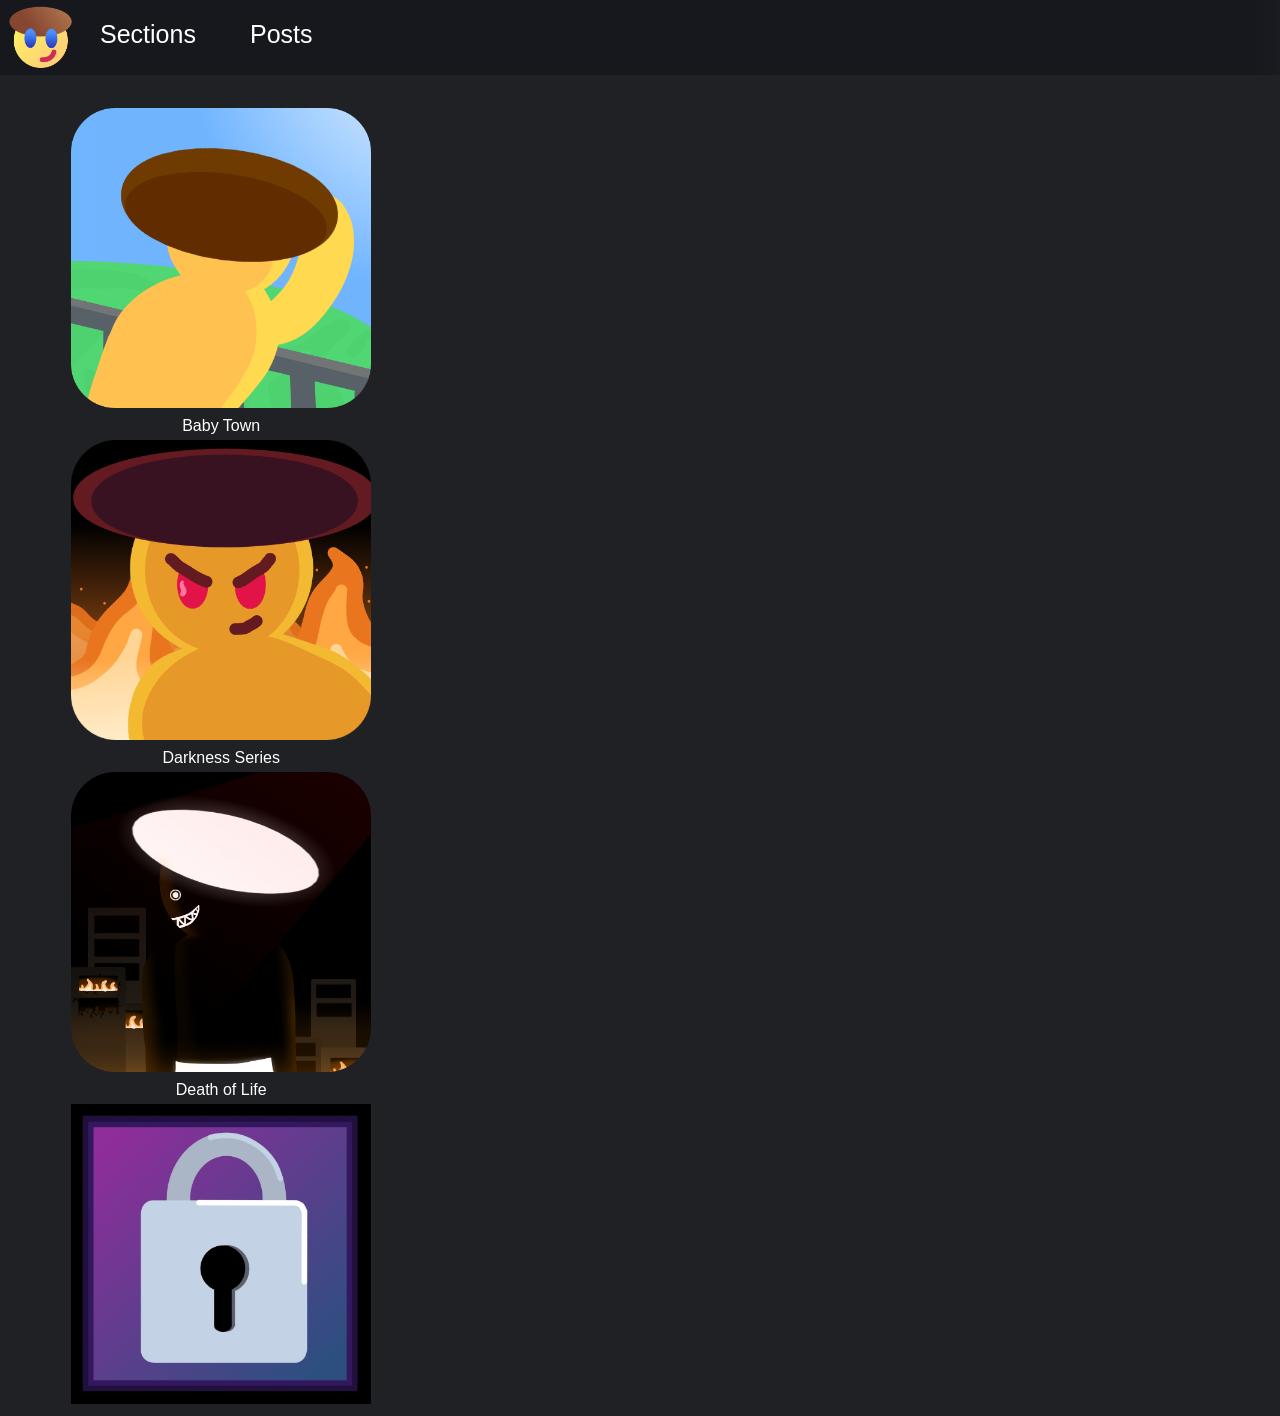
<file: index.html>
<!DOCTYPE html>
<html lang="en">
<head>
    <meta charset="UTF-8">
    <meta name="viewport" content="width=device-width, initial-scale=1.0">
    <link rel="icon" type="image/png" href="images/btpedialogov1.png">
    <title>Home</title>
    <link rel="preconnect" href="https://fonts.googleapis.com">
    <link rel="stylesheet" href="style.css" />
<link rel="preconnect" href="https://fonts.gstatic.com" crossorigin>
<link href="https://fonts.googleapis.com/css2?family=Roboto:ital,wght@0,100..900;1,100..900&display=swap" rel="stylesheet">
</head>
<body bgcolor="#202124" class="para">


    <!-- Header -->

<!-- <div class="mob">
    <form action="mainselect.php">
        <input type="image" src="images/btpedialogov1.png" height="50" width="50" class="header">
    </form>
    <img src="images/btpediatopperheader.png" class="headbacker">
    <div class="sectionsdropdown">
        <label style="cursor: pointer; font-family: Arial, Helvetica, sans-serif;" class="sectiondropbutton">Sections</label>
        <div class="sectionsdropped hide">
            <a href="babytownsection/main.html">Baby Town</a>
            <a href="btdarknessseriessection/main.html">Darkness Series</a>
            <a href="btdeathoflifesection/main.html">Death of Life</a>
        </div>
    </div>
</div> -->

<div class="desk">
    <form action="index.html">
        <input type="image" src="images/btpedialogov1.png" height="65" width="65" class="header">
    </form>
    <img src="images/btpediatopperheader.png" class="headbacker">
    <div class="chatlink">
        <a class="chatlink" href="chatv1.html" style="font-size: 25px; position: fixed; top: 20px; left: 250px; width: 100%; background-color: none; z-index: 1000; font-family: Arial, Helvetica, sans-serif; text-decoration: none;">Posts</a>
    </div>
    <div class="sectionsdropdown">
        <label style="cursor: pointer; font-family: Arial, Helvetica, sans-serif;" class="sectiondropbutton">Sections</label>
        <div class="sectionsdropped hide">
            <a href="babytownsection/main.html">Baby Town</a>
            <a href="btdarknessseriessection/main.html">Darkness Series</a>
            <a href="btdeathoflifesection/main.html">Death of Life</a>
        </div>
    </div>
</div>


    <!-- Section Select -->

<div class="desk">
    <div class="gallery">
    <form action="babytownsection/main.html">
        <div class="imgslct">
            <input type="image" src="images/btsectback.png" width="300" height="300">
        </div>
    </form>
    <div class="description" style="font-family: Arial, Helvetica, sans-serif"> Baby Town</div>
    <form action="btdarknessseriessection/main.html">
        <div class="imgslct">
            <input type="image" src="images/btdasectback.png" width="300" height="300">
        </div>
    </form>
    <div class="description" style="font-family: Arial, Helvetica, sans-serif"> Darkness Series</div>
    <form action="btdeathoflifesection/main.html">
        <div class="imgslct">
            <input type="image" src="images/btdolsecback.png" width="300" height="300">
        </div>
    </form>
    <div class="description" style="font-family: Arial, Helvetica, sans-serif">Death of Life</div>
    <form action="mainselect.html">
        <div class="imgslct">
            <input type="image" src="images/locklogo.jpg" width="300" height="300">
        </div>
    </form>
</div>
<!-- <div class="mob">
    <div class="gallery">
        <form action="babytownsection/main.html">
            <div class="imgslct">
                <input type="image" src="images/ogbtlogotxt.jpg">
            </div>
        </form>
        <div class="description" style="font-family: Arial, Helvetica, sans-serif"> Baby Town</div>
        <form action="btdarknessseriessection/main.html">
            <div class="imgslct">
                <input type="image" src="images/btdslogotxt.jpg">
            </div>
        </form>
        <div class="description" style="font-family: Arial, Helvetica, sans-serif"> Darkness Series</div>
        <form action="btdeathoflifesection/main.html">
            <div class="imgslct">
                <input type="image" src="images/btdollogo.jpg">
            </div>
        </form>
        <div class="description" style="font-family: Arial, Helvetica, sans-serif">Death of Life</div>
    </div>
</div> -->


    <!-- Footer -->

<!-- <div class="mob">
        <div class="footer-container">
            <div class="footer">
                <div class="footer-heading footer-1">
                    <h2>Our Socials</h2>
                    <a href="#">Youtube</a>
                </div>
                <div class="footer-heading footer-2">
                    <h2>Support Us</h2>
                    <a href="#">Donate</a>
                </div>
            </div>
        </div>
    </div> -->


    <!-- Scripts -->


    <script src="script.js"></script>


</body>
</html>
</file>
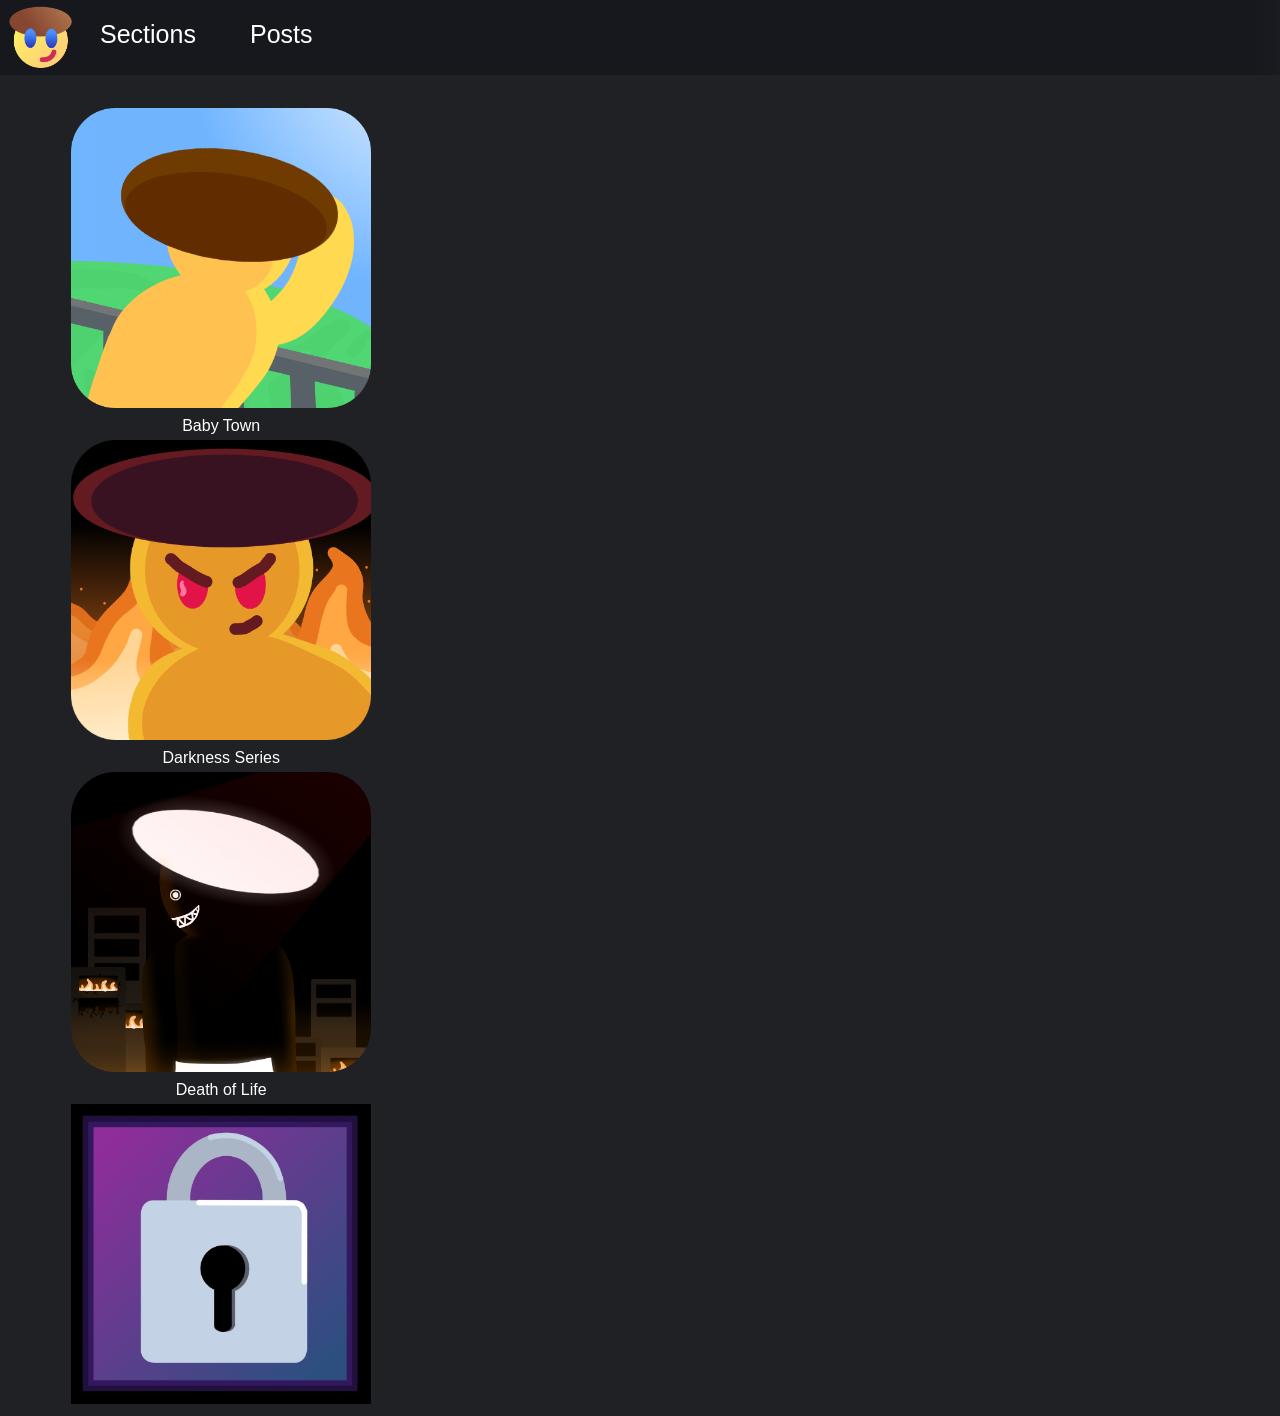
<file: default.html>
<!DOCTYPE html>
<html lang="en">
<head>
    <meta charset="UTF-8">
    <meta name="viewport" content="width=device-width, initial-scale=1.0">
    <link rel="icon" type="image/png" href="images/btpedialogov1.png">
    <title>Home</title>
    <link rel="preconnect" href="https://fonts.googleapis.com">
    <link rel="stylesheet" href="style.css" />
<link rel="preconnect" href="https://fonts.gstatic.com" crossorigin>
<link href="https://fonts.googleapis.com/css2?family=Roboto:ital,wght@0,100..900;1,100..900&display=swap" rel="stylesheet">
</head>
<body bgcolor="#202124" class="para">


    <!-- Header -->

<!-- <div class="mob">
    <form action="mainselect.php">
        <input type="image" src="images/btpedialogov1.png" height="50" width="50" class="header">
    </form>
    <img src="images/btpediatopperheader.png" class="headbacker">
    <div class="sectionsdropdown">
        <label style="cursor: pointer; font-family: Arial, Helvetica, sans-serif;" class="sectiondropbutton">Sections</label>
        <div class="sectionsdropped hide">
            <a href="babytownsection/main.html">Baby Town</a>
            <a href="btdarknessseriessection/main.html">Darkness Series</a>
            <a href="btdeathoflifesection/main.html">Death of Life</a>
        </div>
    </div>
</div> -->

<div class="desk">
    <form action="default.html">
        <input type="image" src="images/btpedialogov1.png" height="65" width="65" class="header">
    </form>
    <img src="images/btpediatopperheader.png" class="headbacker">
    <div class="chatlink">
        <a class="chatlink" href="chatv1.html" style="font-size: 25px; position: fixed; top: 20px; left: 250px; width: 100%; background-color: none; z-index: 1000; font-family: Arial, Helvetica, sans-serif; text-decoration: none;">Posts</a>
    </div>
    <div class="sectionsdropdown">
        <label style="cursor: pointer; font-family: Arial, Helvetica, sans-serif;" class="sectiondropbutton">Sections</label>
        <div class="sectionsdropped hide">
            <a href="babytownsection/main.html">Baby Town</a>
            <a href="btdarknessseriessection/main.html">Darkness Series</a>
            <a href="btdeathoflifesection/main.html">Death of Life</a>
        </div>
    </div>
</div>


    <!-- Section Select -->

<div class="desk">
    <div class="gallery">
    <form action="babytownsection/main.html">
        <div class="imgslct">
            <input type="image" src="images/btsectback.png" width="300" height="300">
        </div>
    </form>
    <div class="description" style="font-family: Arial, Helvetica, sans-serif"> Baby Town</div>
    <form action="btdarknessseriessection/main.html">
        <div class="imgslct">
            <input type="image" src="images/btdasectback.png" width="300" height="300">
        </div>
    </form>
    <div class="description" style="font-family: Arial, Helvetica, sans-serif"> Darkness Series</div>
    <form action="btdeathoflifesection/main.html">
        <div class="imgslct">
            <input type="image" src="images/btdolsecback.png" width="300" height="300">
        </div>
    </form>
    <div class="description" style="font-family: Arial, Helvetica, sans-serif">Death of Life</div>
    <form action="mainselect.html">
        <div class="imgslct">
            <input type="image" src="images/locklogo.jpg" width="300" height="300">
        </div>
    </form>
</div>
<!-- <div class="mob">
    <div class="gallery">
        <form action="babytownsection/main.html">
            <div class="imgslct">
                <input type="image" src="images/ogbtlogotxt.jpg">
            </div>
        </form>
        <div class="description" style="font-family: Arial, Helvetica, sans-serif"> Baby Town</div>
        <form action="btdarknessseriessection/main.html">
            <div class="imgslct">
                <input type="image" src="images/btdslogotxt.jpg">
            </div>
        </form>
        <div class="description" style="font-family: Arial, Helvetica, sans-serif"> Darkness Series</div>
        <form action="btdeathoflifesection/main.html">
            <div class="imgslct">
                <input type="image" src="images/btdollogo.jpg">
            </div>
        </form>
        <div class="description" style="font-family: Arial, Helvetica, sans-serif">Death of Life</div>
    </div>
</div> -->


    <!-- Footer -->

<!-- <div class="mob">
        <div class="footer-container">
            <div class="footer">
                <div class="footer-heading footer-1">
                    <h2>Our Socials</h2>
                    <a href="#">Youtube</a>
                </div>
                <div class="footer-heading footer-2">
                    <h2>Support Us</h2>
                    <a href="#">Donate</a>
                </div>
            </div>
        </div>
    </div> -->


    <!-- Scripts -->


    <script src="script.js"></script>


</body>
</html>
</file>
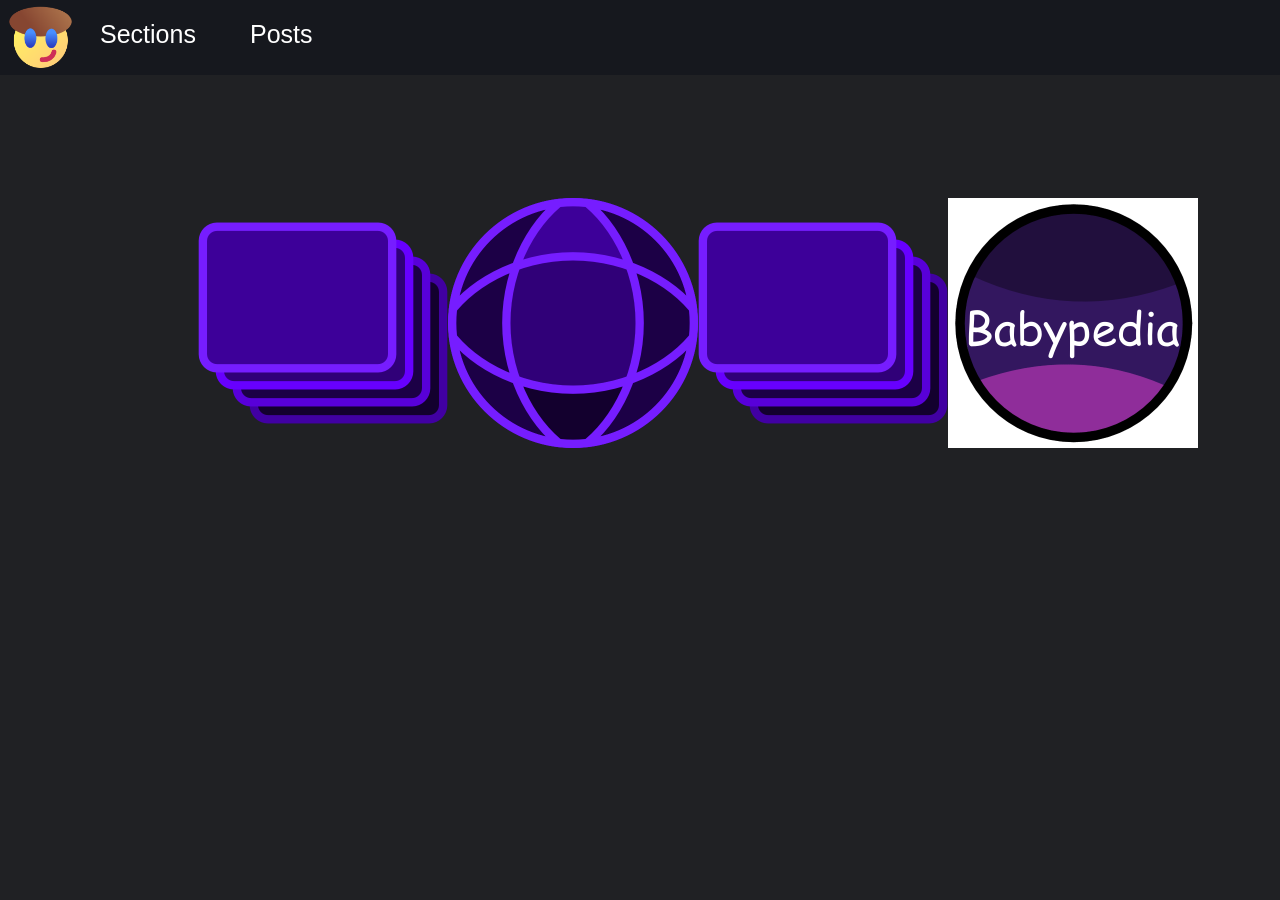
<file: babytownsection/main.html>
<!DOCTYPE html>
<html lang="en">
<head>
    <meta charset="UTF-8">
    <meta name="viewport" content="width=device-width, initial-scale=1.0">
    <title>Baby Town Selection</title>
    <link rel="icon" type="image/png" href="../images/btpedialogov1.png">
    <link rel="stylesheet" href="../style.css" />
    <style>
        .gallerytop{
            display:inline-flex;
            margin-top:15%;
            margin-left: 15%;
        }

        .gallery .description{
            padding: 5px;
            text-align: center;
        }
    </style>
</head>
<body bgcolor="#202124" class="para">
    <div class="desk">
    <form action="../index.html">
        <input type="image" src="../images/btpedialogov1.png" height="65" width="65" class="header">
    </form>
    <img src="../images/btpediatopperheader.png" class="headbacker">
        <div class="chatlink">
            <a class="chatlink" href="chatv1.html" style="font-size: 25px; position: fixed; top: 20px; left: 250px; width: 100%; background-color: none; z-index: 1000; font-family: Arial, Helvetica, sans-serif; text-decoration: none;">Posts</a>
        </div>
        <div class="sectionsdropdown">
            <label style="cursor: pointer; font-family: Arial, Helvetica, sans-serif;" class="sectiondropbutton">Sections</label>
            <div class="sectionsdropped hide">
                <a href="../babytownsection/main.html">Baby Town</a>
                <a href="../btdarknessseriessection/main.html">Darkness Series</a>
                <a href="../btdeathoflifesection/main.html">Death of Life</a>
            </div>
        </div>
    </div>

    <div class="gallerytop">
        <form action="episodes/episodes.html">
            <input type="image" src="../images/episodesdark.png" width="250" height="250">
        </form>
        <form action="episodes/season3.html">
            <input type="image" src="../images/soundtracksdark.png" width="250" height="250">
        </form>
        <form action="ost/volume1.html">
            <input type="image" src="../images/episodesdark.png" width="250" height="250">
        </form>
        <form action="episodes/">
            <input type="image" src="images/wikilogobtog.png" width="250" height="250">
        </form>
    </div>
    
    <!-- Scripts -->


    <script src="../script.js"></script>


</body>
</html>
</file>
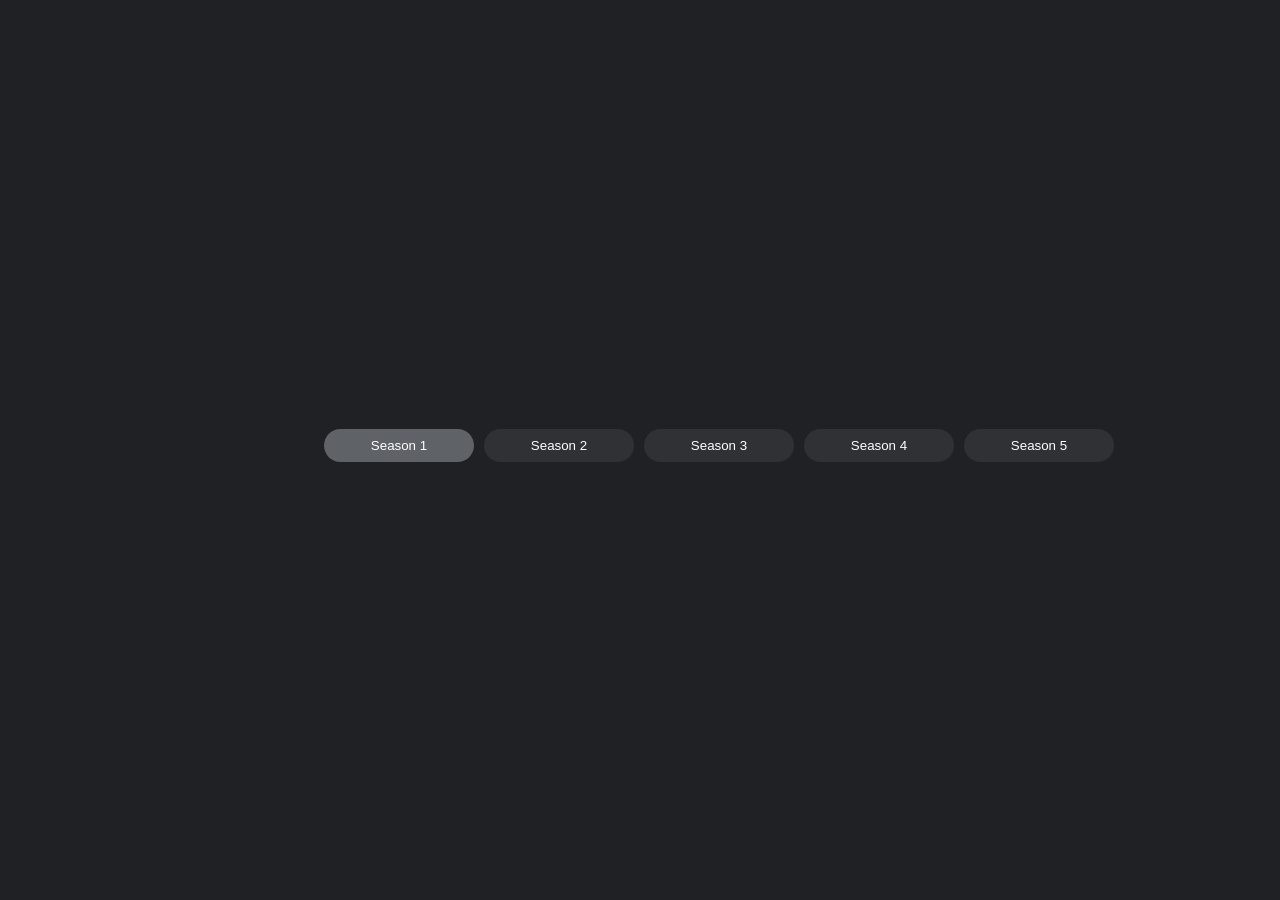
<file: babytownsection/episodes/episodes.html>
<!DOCTYPE html>
<html lang="en">
<head>
    <meta charset="UTF-8">
    <meta name="viewport" content="width=device-width, initial-scale=1.0">
    <title>Episode Selection</title>
    <link rel="stylesheet" href="stylepid.css">
</head>
<body bgcolor="#202124">
    <div class="galleryvid" style="overflow-x: scroll;">
        <iframe width="400" height="250" src="https://www.youtube.com/embed/tQd_XFeqPFo?si=76LnBqR0alY5woKx" title="YouTube video player" frameborder="0" allow="accelerometer; autoplay; clipboard-write; encrypted-media; gyroscope; picture-in-picture; web-share" referrerpolicy="strict-origin-when-cross-origin" allowfullscreen></iframe>
        <iframe width="400" height="250" src="https://www.youtube.com/embed/uMM4YTlP6Rk?si=nyNbajOwSXotv9Pc" title="YouTube video player" frameborder="0" allow="accelerometer; autoplay; clipboard-write; encrypted-media; gyroscope; picture-in-picture; web-share" referrerpolicy="strict-origin-when-cross-origin" allowfullscreen></iframe>
        <iframe width="400" height="250" src="https://www.youtube.com/embed/7v4nvgIK0xk?si=KJoYTNWVKJ__y2pP" title="YouTube video player" frameborder="0" allow="accelerometer; autoplay; clipboard-write; encrypted-media; gyroscope; picture-in-picture; web-share" referrerpolicy="strict-origin-when-cross-origin" allowfullscreen></iframe>
        <iframe width="400" height="250" src="https://www.youtube.com/embed/a0lLbZctOZc?si=Kxi3VNLnpy_IRcSZ" title="YouTube video player" frameborder="0" allow="accelerometer; autoplay; clipboard-write; encrypted-media; gyroscope; picture-in-picture; web-share" referrerpolicy="strict-origin-when-cross-origin" allowfullscreen></iframe>
        <iframe width="400" height="250" src="https://www.youtube.com/embed/GiRQqSCnrrc?si=zjdbE9S8inkJuWoS" title="YouTube video player" frameborder="0" allow="accelerometer; autoplay; clipboard-write; encrypted-media; gyroscope; picture-in-picture; web-share" referrerpolicy="strict-origin-when-cross-origin" allowfullscreen></iframe>
    </div>
    <div class="gallerysea">
        <button class="dis" disabled>Season 1</button>
        <a href="season2.html">
        <button class="seas" class="active">Season 2</button>
        </a>
        <a href="season3.html">
        <button class="seas">Season 3</button>
        </a>
        <a href="season4.html">
        <button class="seas">Season 4</button>
        </a>
        <a href="season5.html">
        <button class="seas">Season 5</button>
        </a>
    </div>
</body>
</html>
</file>
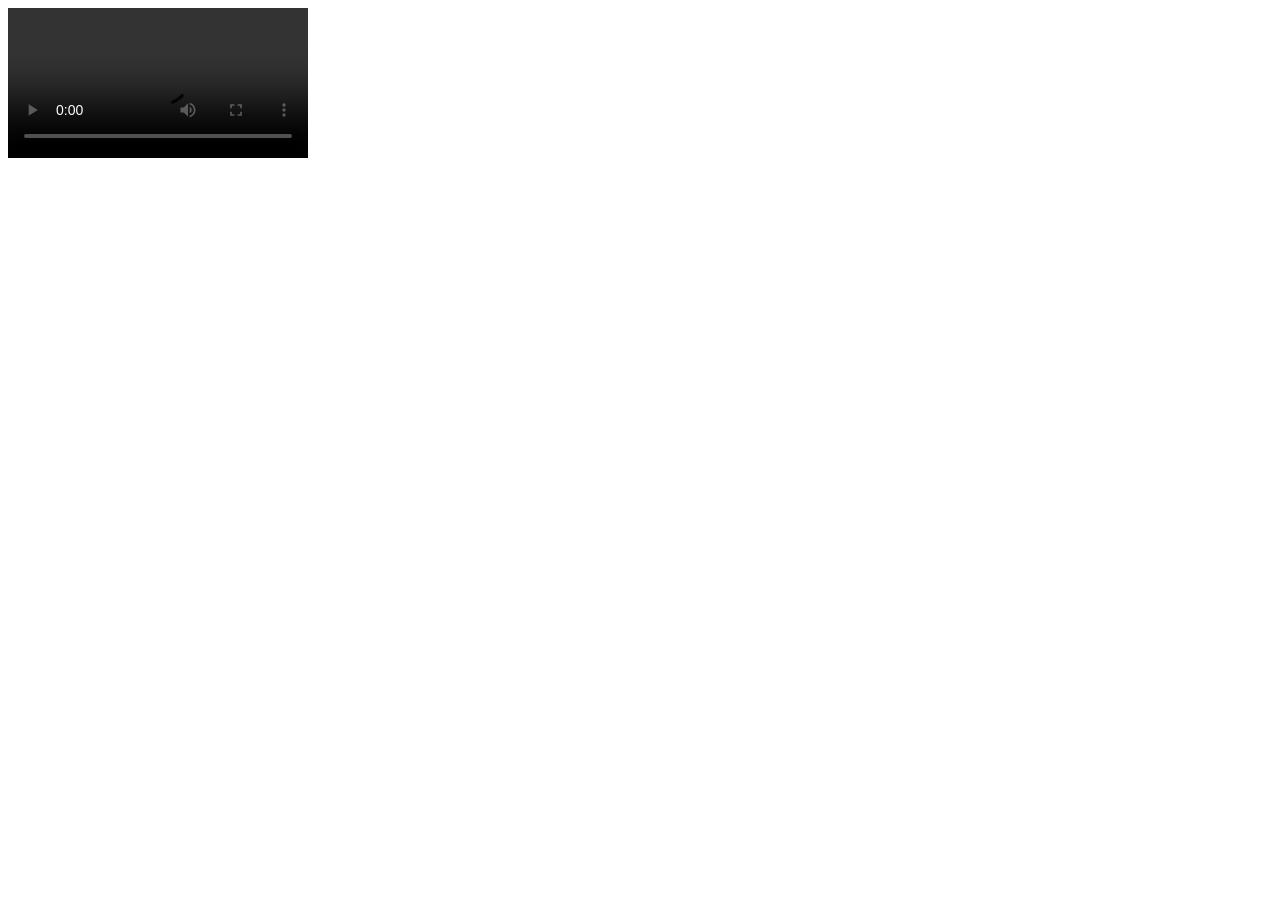
<file: babytownsection/episodes/test1.html>
<!DOCTYPE html>
<html lang="en">
<head>
    <meta charset="UTF-8">
    <meta name="viewport" content="width=device-width, initial-scale=1.0">
    <title>Document</title>
</head>
<body>
    <video src="Baby Town season 1 episode 1.mp4" controls>
        
    </video>
</body>
</html>
</file>
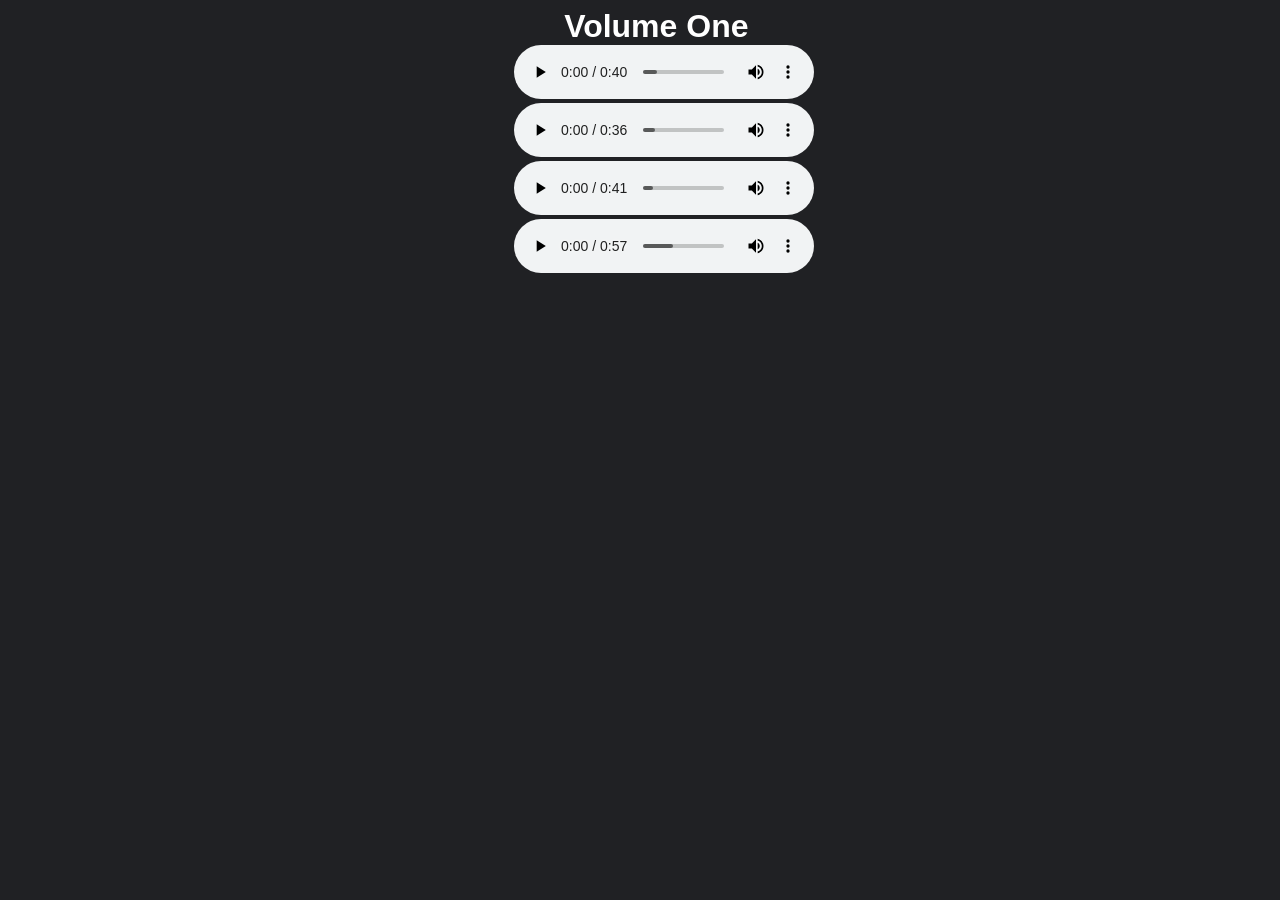
<file: babytownsection/ost/volume1.html>
<!DOCTYPE html>
<html lang="en">
<head>
    <meta charset="UTF-8">
    <meta name="viewport" content="width=device-width, initial-scale=1.0">
    <title>Document</title>
    <style>

        .funk{
            margin-left:40%;
        }
        .groove{
            margin-left:40%;
        }
        .nation{
            margin-left:40%;
        }
        .breath{
            margin-left:40%;
        }
        .vol1{
            margin-left: 44%;
        }

    </style>
</head>
<body bgcolor="#202124">
    <div class="vol1" style="color:#fff; font-weight: bold; font-size: xx-large; font-family: Arial, Helvetica, sans-serif;">Volume One</div>
    <div class="audio">
    <audio controls class="funk">
        <source src="songs/babysfunk.wav">
    </audio>
    <audio controls class="groove">
        <source src="songs/grooverdance.wav">
    </audio>
    <audio controls class="nation">
        <source src="songs/imposblenation.wav">
    </audio>
    <audio controls class="breath">
        <source src="songs/nobreath.wav">
    </audio>
    </div>
</body>
</html>
</file>
<file: style.css>
html {
  scrollbar-color: lightyellow #16181e; /* First value: Thumb color, Second value: Track background color */
  scrollbar-width: auto; /* Options: auto, thin, or none */
}

@media (max-width:3000px; min-width: 801px) {
    .mob {display:none}
    .desk {display:block}

}

@media (max-width;800px){
    .desk {display:none}
    .mob {display:block}
    
}
.gallery{
    display: inline-block;
    margin-top: 100px;
    margin-left:5%;
    outline-color: transparent;
}

.gallery .description{
    color:#fff;
    padding: 5px;
    text-align: center;
}
.imgslct:hover{
    background-color: #303134;
    filter:brightness(105%)
}
.lockedlong{
    height:300px ;
    position:relative;
    bottom: 24px;
    left:10px;
}
.header{
    position: fixed;
    top: 5px;
    z-index: 1000;
}
.headbacker{
    position:fixed;
    top:0;
    width: 100%;
    height:75px;
    z-index: 999;
    left: 0px;
}
.sectionsdropdown{
    font-size:25px;
    position:fixed;
    top:20px;
    z-index: 1000;
    left:100px;
    color:#fff;
}

.sectionsdropped{
    border: 1px solid #16181e;
    transition: all 0.25s;
    position: absolute;
    max-height: 200px;
    overflow: hidden scroll;
    font-size: 20px;
}

.sectionsdropped a{
    display: block;
    color:rgb(255, 240, 156);
    background-image: url(images/btpediatopperheader.png);
    width:100px;
    border-radius: 0px;
    font-family: Arial, Helvetica, sans-serif;
    text-decoration: none;
    padding:10px 5px;

}

.sectionsdropped a:hover{
    color:rgb(255, 209, 93);
}

.sectiondropbutton{

}
.hide{
    max-height: 0;
}
::-webkit-scrollbar{
    background:#16181e;
}
::-webkit-scrollbar-thumb{
    background:lightyellow;
    border-radius: 50px;
}
.headerd{
    position: fixed;
    top: 5px;
    z-index: 1000;
}
.headbackerd{
    position:fixed;
    top:0;
    width: 100%;
    height:110px;
    z-index: 999;
    left: 0px;
}
.sectionsdropdownd{
    font-size:40px;
    position:fixed;
    top:25px;
    z-index: 1000;
    left:10%;
    color:#fff;
}

.sectionsdroppedd{
    border: 1px solid #16181e;
    transition: all 0.25s;
    position: absolute;
    max-height: 200px;
    overflow: hidden scroll;
}

.sectionsdroppedd a{
    display: block;
    color:gold;
    background-image: url(images/btpediatopperheader.png);
    width:200px;
    border-radius: 0px;
    font-family: Arial, Helvetica, sans-serif;
    text-decoration: none;
    padding:5px 20px;

}

.sectionsdroppedd a:hover{
    color:goldenrod;
}

.sectiondropbuttond{

}
.hide{
    max-height: 0;
}
.galleryd{
    display: inline-block;
    margin: 150px;
    outline-color: transparent;
}

.galleryd .descriptiond{
    color:#fff;
    padding: 5px;
    text-align: center;
}
.imgslctd:hover{
    background-color: #303134;
    filter:brightness(105%)
}
.lockedlongd{
    height:300px ;
    position:relative;
    bottom: 24px;
    left:10px;
}
.chatlink{
    color:#fff;
    top: 50px;
    z-index: 1001;
    left:20%;
}
.gallerytop {
    display: grid;
    place-items: center;
}
</file>
<file: babytownsection/episodes/stylepid.css>
.galleryvid{
    display:inline-flex;
    margin-top:12%;
    scrollbar-width:auto;
    max-width:90%;
    margin-left:5%;
    gap:10px;
}
.gallerysea{
    display:inline-flex;
    margin-left:25%;
    gap:10px;
}
.seas{
    width:150px;
    height:33px;
    background-color:#303134;
    outline-color:#5f6368;
    outline-width: 2p;
    border-radius:100px;
    color:#fff;
    box-shadow:none;
    border:0;
    cursor:pointer;
    margin-top:10%;
} 
.seas:hover{
    background-color: #4a4d50;
}
.dis{
    width:150px;
    height:33px;
    background-color:#5f6368;
    outline-color:#5f6368;
    outline-width: 2p;
    border-radius:100px;
    cursor:default;
    box-shadow: none;
    color:#fff;
    margin-top:2%;
    border:0;
}
</file>
